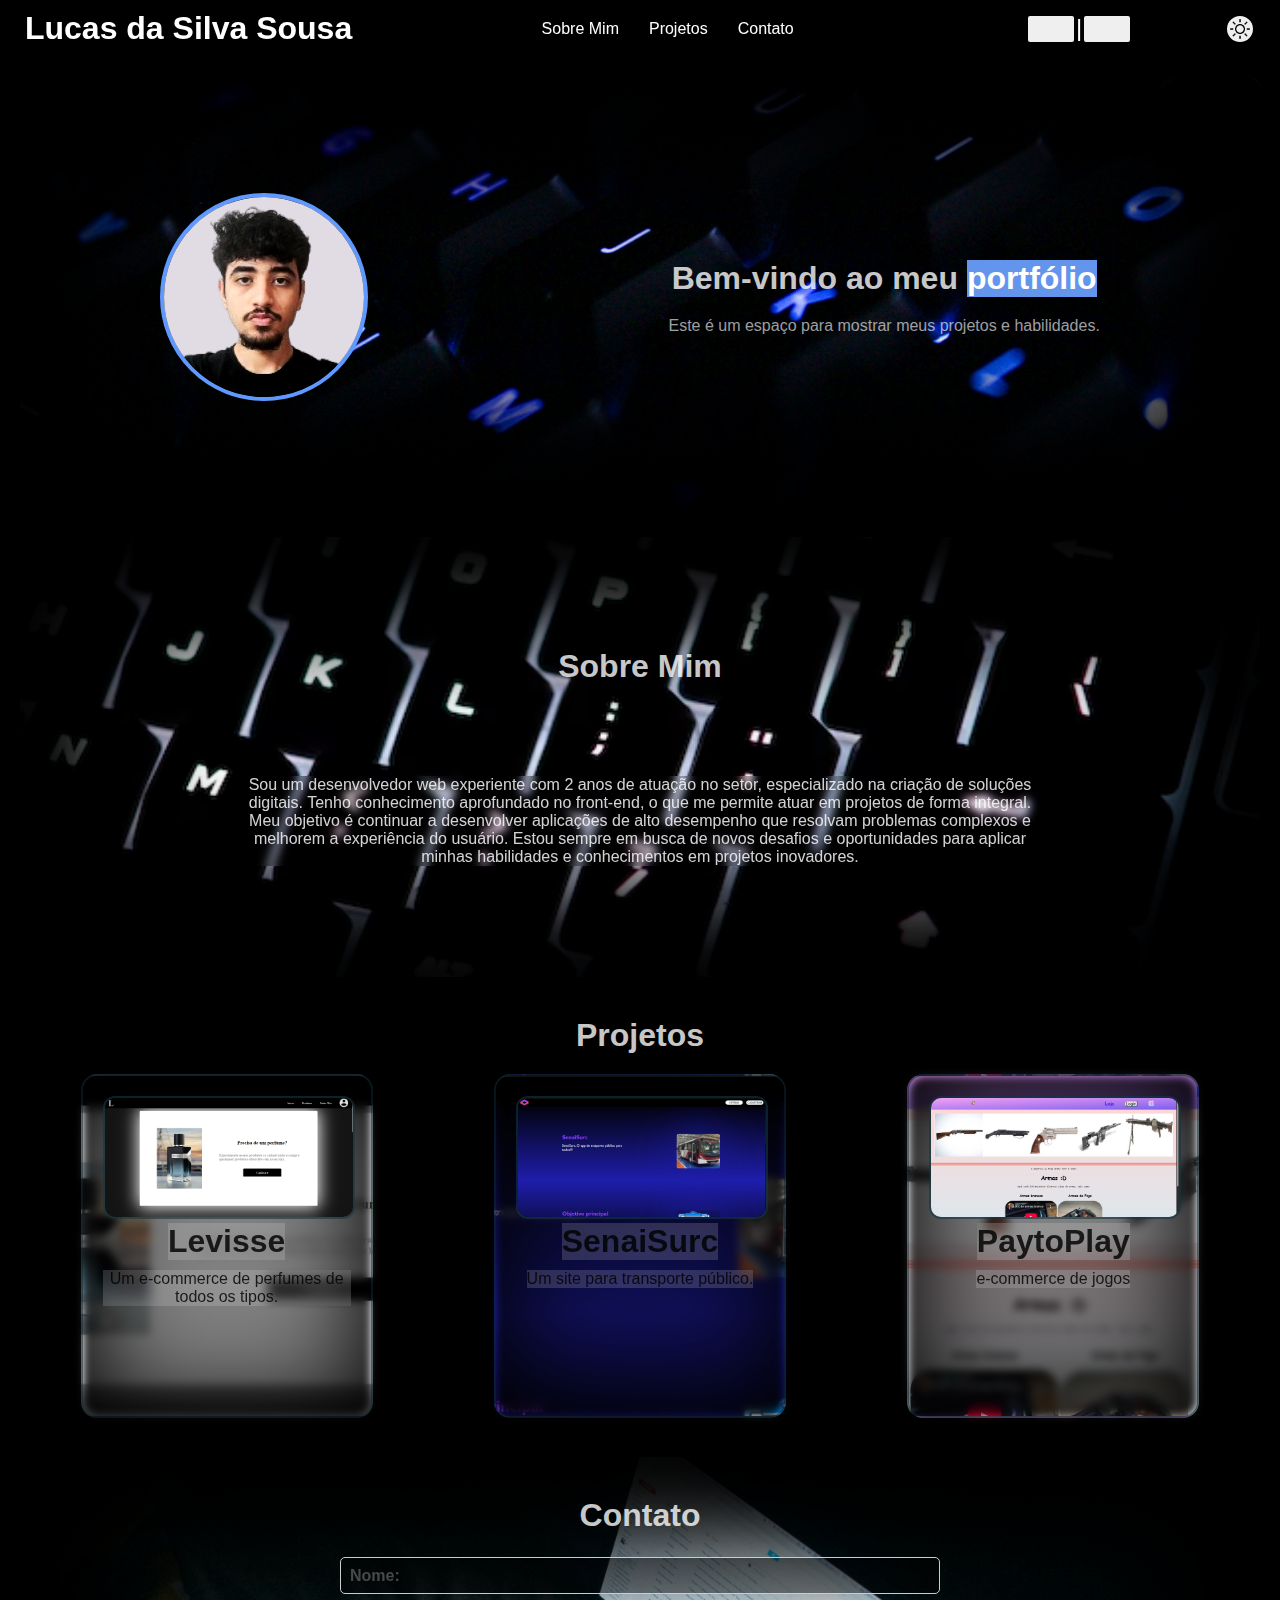
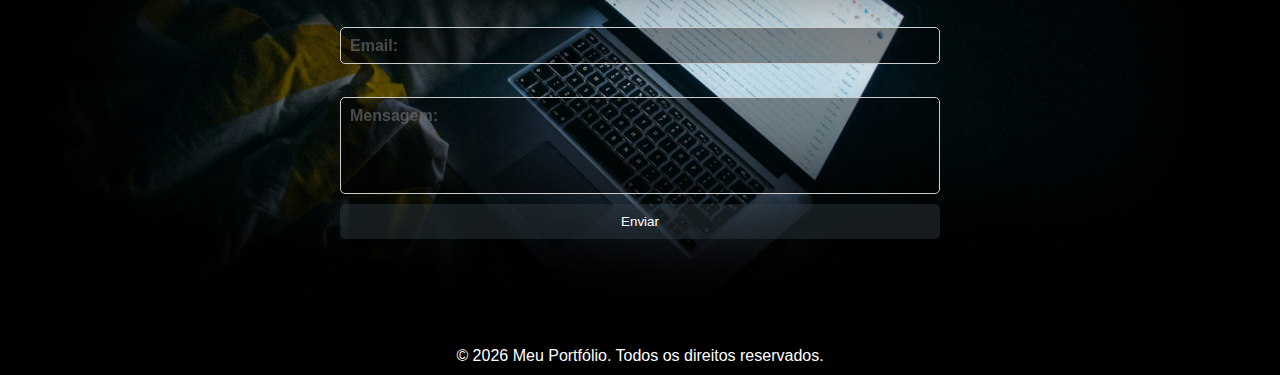
<file: index.html>
<!doctype html>
<html lang="pt-br">
  <head>
    <meta charset="UTF-8" />
    <meta name="viewport" content="width=device-width, initial-scale=1.0" />
    <title>Portfólio</title>
    <link rel="stylesheet" href="style.css" />
    <link rel="icon" type="image/png" href="img/icons/portfolio.png" />
  </head>

  <body>
    <header>
      <h1><a href="#apresentacao">Lucas da Silva Sousa</a></h1>
      <nav>
        <ul>
          <li>
            <a href="#sobre" class="lang" data-key="sobre_mim">Sobre Mim</a>
          </li>
          <li>
            <a href="#projetos" class="lang" data-key="projetos">Projetos</a>
          </li>
          <li>
            <a href="#contato" class="lang" data-key="contato">Contato</a>
          </li>
        </ul>
      </nav>
        <div class="btns-lingua">
          <button class="btn-lingua" data-lang="en"></button>
          <p>|</p>
          <button class="btn-lingua" data-lang="pt-br"></button>
        </div>
        <button class="btn-aparencia">
          <img
            src="img/icons/sun.png"
            alt="botão de alterar a aparência/tema"
          />
        </button>
      <!-- Cabeçalho para Mobile -->
      <div class="btns-nav">
        <button class="btn-pref">
          <img src="img/icons/pref.png" alt="preferências do usuário" />
        </button>
        <button class="btn-menu">
          <img src="img/icons/menu.png" alt="menu da navegação" />
        </button>
      </div>
    </header>
    <main>
      <!-- Página do Menu para Mobile -->
      <div class="page-menu">
        <button class="btn-close">
          <img src="img/icons/x.png" alt="fechar a janela" />
        </button>
        <div class="page-container">
          <button>
            <a href="#sobre" class="lang" data-key="sobre_mim">Sobre Mim</a>
          </button>
          <button>
            <a href="#projetos" class="lang" data-key="projetos">Projetos</a>
          </button>
          <button>
            <a href="#contato" class="lang" data-key="contato">Contato</a>
          </button>
        </div>
      </div>
      <!-- Página de Preferências para Mobile -->
      <div class="page-pref">
        <button class="btn-close">
          <img src="img/icons/x.png" alt="fechar a janela" />
        </button>
        <div class="page-container">
          <div class="btns-lingua">
            <button class="btn-lingua" data-lang="en"></button>
            <p>|</p>
            <button class="btn-lingua" data-lang="pt-br"></button>
          </div>
          <button class="btn-aparencia">
            <img
              src="img/icons/sun.png"
              alt="botão de alterar a aparência/tema"
            />
          </button>
        </div>
      </div>
      <!-- Seção de Apresentação -->
      <section class="apresentacao-section" id="apresentacao">
        <div class="apresentacao-div">
          <img src="img/foto_perfil_gray.png" alt="Foto de Perfil" />
          <div class="apresentacao-container">
            <div class="titulo_bem_vindo">
              <h1 class="lang" data-key="titulo_bem_vindo">Bem-vindo ao meu</h1>
              <span class="lang" data-key="titulo_bem_vindo_portfolio">
                portfólio
              </span>
            </div>
            <p class="lang" data-key="descricao_bem_vindo">
              Este é um espaço para mostrar meus projetos e habilidades.
            </p>
          </div>
        </div>
      </section>
      <!-- Seção Sobre Mim -->
      <section class="sobre" id="sobre">
        <div class="sobre-container">
          <div>
            <h1 class="lang" data-key="titulo_sobre_mim">Sobre Mim</h1>
          </div>
          <p class="lang" data-key="descricao_sobre_mim">
            Sou um desenvolvedor web experiente com 2 anos de atuação no setor,
            especializado na criação de soluções digitais. Tenho conhecimento
            aprofundado no front-end, o que me permite atuar em projetos de
            forma integral. Meu objetivo é continuar a desenvolver aplicações de
            alto desempenho que resolvam problemas complexos e melhorem a
            experiência do usuário. Estou sempre em busca de novos desafios e
            oportunidades para aplicar minhas habilidades e conhecimentos em
            projetos inovadores.
          </p>
        </div>
      </section>
      <!-- Seção Projetos -->
      <section class="projetos" id="projetos">
        <div class="titulo-projeto">
          <h1 class="lang" data-key="titulo_projetos">Projetos</h1>
        </div>
        <div class="projetos-container">
          <div class="projeto">
            <div class="projeto-detalhes">
              <a href="https://lucas-dss.github.io/Levisse/pages/">
                <img src="img/projetos/Levisse.png" alt="Levisse"
              /></a>
              <h1>Levisse</h1>
              <p class="lang" data-key="descricao_projeto1">
                Um e-commerce de perfumes de todos os tipos.
              </p>
            </div>
          </div>
          <div class="projeto">
            <div class="projeto-detalhes">
              <a href="https://lucas-dss.github.io/SenaiSerc/public/pages/">
                <img src="img/projetos/SenaiSurc.png" alt="SenaiSurc" />
              </a>
              <h1>SenaiSurc</h1>
              <p class="lang" data-key="descricao_projeto2">
                Um site para transporte público.
              </p>
            </div>
          </div>
          <div class="projeto">
            <div class="projeto-detalhes">
              <a href="https://lucas-dss.github.io/pay2play/">
                <img src="img/projetos/PaytoPlay.png" alt="PaytoPlay"
              /></a>
              <h1>PaytoPlay</h1>
              <p class="lang" data-key="descricao_projeto3">
                e-commerce de jogos
              </p>
            </div>
          </div>
        </div>
      </section>
      <!-- Seção de Contato -->
      <section class="contato" id="contato">
        <div>
          <h1 class="lang" data-key="titulo_contato">Contato</h1>
        </div>
        <form method="post" action="https://formspree.io/f/xykdjrey">
          <label for="name" class="lang" data-key="label_nome">Nome:</label>
          <input
            type="text"
            id="name"
            name="name"
            minlength="4"
            maxlength="50"
            autocomplete="off"
            required
          />

          <label for="email">Email:</label>
          <input
            type="email"
            id="email"
            name="email"
            autocomplete="off"
            required
          />

          <label for="message" class="lang" data-key="label_mensagem"
            >Mensagem:</label
          >
          <textarea
            id="message"
            name="message"
            rows="5"
            minlength="2"
            maxlength="500"
            autocomplete="off"
            required
          ></textarea>

          <button type="submit" class="lang" data-key="button_enviar">
            Enviar
          </button>
        </form>
      </section>
    </main>
    <footer>
      <p class="lang" data-key="footer_copyright">
        © 2026 Meu Portfólio. Todos os direitos reservados.
      </p>
    </footer>
    <script src="script.js"></script>
  </body>
</html>
</file>
<file: style.css>
* {
  margin: 0;
  padding: 0;
}

:root {
  --cor-secundaria: #6495ed;
}

::-webkit-scrollbar {
  width: 5px;
  background: #000000;
  cursor: pointer;
}

::-webkit-scrollbar-thumb {
  width: 2px;
  background: var(--cor-secundaria);
  border-radius: 50px;
}

::-webkit-scrollbar-thumb:hover {
  background: #b6b6b6;
  cursor: grab;
}

html {
  scroll-behavior: smooth;
  scroll-snap-type: y;
}

body {
  font-family: "Arial", sans-serif;
  background-color: #000000;
  min-width: 340px;
}

.dark-body {
  background-color: #dfdfdf;
}

header {
  background-image: linear-gradient(#000 80%, #00000000);
  color: #ffffff;
  padding: 10px 0;
  display: flex;
  justify-content: space-around;
  align-items: center;
  width: 100%;
  position: fixed;
  z-index: 3;
}

.dark-header {
  background-image: linear-gradient(#ffffff 80%, #00000000);
  color: #000;
}

header .btns-lingua {
  width: 15%;
  display: flex;
  justify-content: center;
}

header .btns-lingua .btn-lingua {
  height: 30px;
  width: 50px;
  border: 2px solid #000;
  border-radius: 4px;
  cursor: pointer;
  transition: all 0.5s ease-in-out;
  background-size: cover;
  background-position: center;
  background-repeat: no-repeat;
}

header .btns-lingua .btn-lingua:hover {
  opacity: 0.5;
}

header .btns-lingua .btn-lingua:nth-child(1) {
  background-image: url("https://flagcdn.com/w40/us.png");
}

header .btns-lingua .btn-lingua:nth-child(3) {
  background-image: url("https://flagcdn.com/w40/br.png");
}

header .btns-lingua p {
  font-size: 24px;
}

header h1 a {
  width: 30%;
  text-align: center;
  text-decoration: none;
  color: #fff;
}

.dark-header-h1-a {
  color: #000;
}

header nav {
  width: 41.5%;
}

header nav ul {
  width: 100%;
  display: flex;
  justify-content: center;
  align-items: center;
  list-style: none;
}

header nav ul li {
  margin: 0 15px;
}

header nav ul li a {
  color: #ffffff;
  text-decoration: none;
}

header nav ul li a:hover {
  font-size: 17px;
}

.dark-header-a {
  color: #000;
}

header .btn-aparencia {
  height: 30px;
  width: 30px;
  border: 2px solid #000;
  border-radius: 50%;
  display: flex;
  justify-content: center;
  align-items: center;
  cursor: pointer;
  transition: transform 0.5s ease;
}

header .btn-aparencia:hover {
  opacity: 0.5;
}

header .btn-aparencia img {
  height: 20px;
  width: 20px;
}

.dark-btn-aparencia {
  transform: rotate(720deg);
}

/* #region Header (Mobile) */
header .btns-nav {
  display: none;
  gap: 10px;
}

header .btn-pref,
header .btn-menu {
  height: 30px;
  width: 30px;
  border: 2px solid #000;
  border-radius: 50%;
  display: none;
  justify-content: center;
  align-items: center;
  cursor: pointer;
  transition: transform 0.5s ease;
}

header .btn-pref:hover,
header .btn-menu:hover {
  opacity: 0.5;
}

header .btn-pref img,
header .btn-menu img {
  height: 20px;
  width: 20px;
}
/* #endregion */

/* #region Main */
main {
  padding: 20px;
}

main section {
  width: 100%;
  height: 400px;
  margin: 20px 0;
  padding: 20px 0;
  border-radius: 12px;
}

.apresentacao-section {
  position: relative;
  background-image: url(./img/bg1.jpeg);
  background-size: cover;
  background-position: center;
  margin-top: 57px;
}

.apresentacao-section::before {
  content: "";
  position: absolute;
  inset: 0;
  background: inherit;
  border: none;
  border-radius: 12px;
  filter: invert(0);
  box-shadow: inset 0 0 100px 100px #000;
  transition: filter 0.5s ease-in;
}

.apresentacao-section * {
  z-index: 1;
}

.dark-apresentacao {
  box-shadow: inset 0 0 100px 100px #fff;
}

.dark-apresentacao::before {
  border: 4px solid #4424129c;
  filter: invert(0.75);
}

main section h1 {
  text-align: center;
  color: #ffffffcb;
}

.dark-h1-projetos {
  color: #000000d2;
}

main section .apresentacao-div {
  display: flex;
  justify-content: space-around;
  align-items: center;
  height: 100%;
  color: #ffffff9f;
}

main section .apresentacao-div img {
  width: 200px;
  height: 200px;
  border-radius: 50%;
  border: 4px solid var(--cor-secundaria);
  background: linear-gradient(0deg, #84939c, #0c0c0d85);
  box-shadow: inset 0 0 100px 10px #000;
  filter: contrast(1.2);
}

main section .apresentacao-container {
  max-width: 600px;
  display: flex;
  flex-direction: column;
  align-items: center;
  padding: 20px;
}

main section .apresentacao-container .titulo_bem_vindo {
  min-width: 430px;
  display: flex;
  justify-content: center;
  margin-bottom: 20px;
}

.dark-h1-apresentacao {
  color: #000000d2;
  background-color: #ffffff73;
  backdrop-filter: blur(4px);
}

main section .apresentacao-container .titulo_bem_vindo span {
  margin-left: 9px;
  font-size: 2em;
  font-weight: bold;
  color: #fff;
  background-color: var(--cor-secundaria);
}

.dark-p-apresentacao {
  color: #000000a1;
  background-color: #ffffff73;
  backdrop-filter: blur(4px);
}

.sobre {
  position: relative;
  background-image: url(./img/bg2.jpeg);
  background-size: cover;
  background-position: center;
}

.sobre::before {
  content: "";
  position: absolute;
  inset: 0;
  background: inherit;
  border: none;
  border-radius: 12px;
  filter: invert(0);
  box-shadow: inset 0 0 100px 100px #000;
  transition: filter 0.5s ease-in;
}

.sobre * {
  z-index: 1;
}

.dark-sobre {
  box-shadow: inset 0 0 100px 100px #fff;
}

.dark-sobre::before {
  border: 4px solid #4424129c;
  filter: invert(0.75);
}

main section .sobre-container {
  max-width: 800px;
  height: 100%;
  margin: 0 auto;
  padding: 0 20px;
  display: flex;
  flex-direction: column;
  justify-content: space-evenly;
  color: #ffffffd2;
}

main section .sobre-container div {
  display: flex;
  justify-content: center;
}

.dark-h1-sobre {
  color: #000000d2;
  background-color: #ffffff73;
  backdrop-filter: blur(4px);
}

main section .sobre-container p {
  text-align: center;
  backdrop-filter: blur(4px);
  overflow-y: auto;
}

.dark-p-sobre {
  color: #000000d2;
  background-color: #ffffff73;
  backdrop-filter: blur(4px);
}

main .projetos .titulo-projeto {
  display: flex;
  justify-content: center;
  margin-bottom: 20px;
}

main section .projetos-container {
  display: flex;
  justify-content: space-around;
  color: #ffffff9f;
}

main section .projetos-container .projeto-detalhes {
  display: flex;
  flex-direction: column;
  justify-content: center;
  align-items: center;
}

main section .projetos-container .projeto {
  position: relative;
  width: 20%;
  height: 300px;
  padding: 20px;
  border: none;
  border-radius: 16px;
  transition: width 0.5s ease-in-out;
  background-size: cover;
  background-position: center;
  border: 2px solid #1238449c;
}

main section .projetos-container .projeto h1,
main section .projetos-container .projeto p {
  color: #000000d2;
  background-color: #ffffff27;
  backdrop-filter: blur(4px);
}

.projeto::before {
  content: "";
  position: absolute;
  inset: 0;
  background: inherit;
  border-radius: 16px;
  filter: invert(0) blur(4px) brightness(0.5);
  box-shadow: inset 0 0 100px 10px #000;
  transition:
    box-shadow 0.5s ease-in,
    filter 0.5s ease-in;
  z-index: 0;
}

.projeto * {
  z-index: 1;
}

.dark-projeto {
}

.dark-projeto::before {
  box-shadow: none;
  filter: brightness(0.8);
  transition:
    box-shadow 0.5s ease-in,
    filter 0.5s ease-in;
}

main section .projetos-container .projeto:nth-child(1) {
  background-image: url(img/projetos/Levisse.png);
}

main section .projetos-container .projeto:nth-child(2) {
  background-image: url(img/projetos/SenaiSurc.png);
}

main section .projetos-container .projeto:nth-child(3) {
  background-image: url(img/projetos/PaytoPlay.png);
}

main section .projetos-container .projeto:hover {
  width: 30%;
  transition: width 1s ease-in-out;
  cursor: pointer;
}

main section .projetos-container .projeto img {
  max-width: 100%;
  height: auto;
  border-radius: 12px;
  border: 2px solid #1238449c;
}

main section .projetos-container .projeto p {
  text-align: center;
  margin-top: 10px;
}

.contato {
  position: relative;
  background-image: url(./img/bg3.jpeg);
  background-size: cover;
  background-position: center;
}

.contato::before {
  content: "";
  position: absolute;
  inset: 0;
  background: inherit;
  border: none;
  border-radius: 12px;
  filter: invert(0);
  box-shadow: inset 0 0 100px 100px #000;
  transition: filter 0.5s ease-in;
}

.contato * {
  z-index: 1;
}

.dark-contato {
  box-shadow: inset 0 0 100px 100px #fff;
}

.dark-contato::before {
  border: 4px solid #4424129c;
  filter: invert(0.75);
}

main .contato div {
  display: flex;
  justify-content: center;
  margin: 20px 0 0 0;
}

.dark-h1-contato {
  color: #000000d2;
  backdrop-filter: blur(4px);
}

main section form {
  display: flex;
  flex-direction: column;
  max-width: 600px;
  margin: 0 auto 10px auto;
}

main section form label {
  margin-bottom: 5px;
  font-weight: bold;
  position: relative;
  top: 33px;
  left: 10px;
  color: #afafafaa;
  transition:
    top 0.3s ease-in-out,
    left 0.3s ease-in-out;
  cursor: pointer;
  filter: invert(0);
}

.dark-label {
  filter: invert(1);
}

main section form input,
textarea {
  resize: none;
  padding: 10px;
  margin-bottom: 10px;
  border: 1px solid #ccc;
  border-radius: 5px;
  background: #00000065;
  color: #ffffff;
}

main section form input:focus,
textarea:focus {
  border-color: #afafaf;
  outline: none;
  backdrop-filter: blur(1px);
  transition: backdrop-filter 0.5s ease;
}

main section form button {
  padding: 10px;
  background: #35424a65;
  color: #ffffff;
  border: none;
  border-radius: 5px;
  cursor: pointer;
  transition: all 0.3s ease-in-out;
}

main section form button:hover {
  background: #0c0c0d9f;
  transition: all 0.3s ease-in-out;
}
/* #endregion */

/* #region Main (Mobile) */
main .page-pref,
main .page-menu {
  position: fixed;
  top: 0;
  left: 2000px;
  width: 100%;
  height: 100%;
  background-color: #000000ad;
  backdrop-filter: blur(4px);
  z-index: 4;
  transition: all 0.5s ease;
}

main .page-pref .btn-close,
main .page-menu .btn-close {
  position: relative;
  top: 10%;
  left: 80%;
  height: 50px;
  width: 50px;
  border: 2px solid #000;
  cursor: pointer;
  transition: transform 0.5s ease;
}

main .page-pref .btn-close:hover,
main .page-menu .btn-close:hover {
  opacity: 0.5;
}

main .page-pref .btn-close img,
main .page-menu .btn-close img {
  height: 20px;
  width: 20px;
}

main .page-pref .page-container,
main .page-menu .page-container {
  height: 100%;
  display: flex;
  flex-direction: column;
  justify-content: center;
  align-items: center;
  gap: 20px;
  padding: 0 20px;
}

main .page-pref .page-container button,
main .page-menu .page-container button {
  padding: 10px;
  background: #c0c8cc65;
  border: none;
  border-radius: 4px;
  cursor: pointer;
  transition: all 0.3s ease-in-out;
}

main .page-pref .page-container button a,
main .page-menu .page-container button a {
  width: 100%;
  color: #000;
  text-decoration: none;
}

main .page-pref .page-container .btns-lingua {
  width: 100%;
  display: flex;
  justify-content: center;
  align-items: center;
}

main .page-pref .page-container .btns-lingua .btn-lingua {
  height: 30px;
  width: 50px;
  border: 2px solid #000;
  border-radius: 4px;
  cursor: pointer;
  transition: all 0.5s ease-in-out;
  background-size: cover;
  background-position: center;
  background-repeat: no-repeat;
}

main .page-pref .page-container .btns-lingua .btn-lingua:hover {
  opacity: 0.5;
}

main .page-pref .page-container .btns-lingua .btn-lingua:nth-child(1) {
  background-image: url("https://flagcdn.com/w40/us.png");
}

main .page-pref .page-container .btns-lingua .btn-lingua:nth-child(3) {
  background-image: url("https://flagcdn.com/w40/br.png");
}

main .page-pref .page-container .btn-aparencia {
  height: 30px;
  width: 30px;
  border: 2px solid #000;
  border-radius: 50%;
  display: flex;
  justify-content: center;
  align-items: center;
  cursor: pointer;
  transition: transform 0.5s ease;
}

main .page-pref .page-container .btn-aparencia:hover {
  opacity: 0.5;
}

main .page-pref .page-container .btn-aparencia img {
  height: 20px;
  width: 20px;
}

.dark-btn-aparencia {
  transform: rotate(720deg);
}
/* #endregion */

/* #region Footer */
footer {
  background: #000;
  color: #fff;
  text-align: center;
  padding: 10px 0;
}

.dark-footer {
  background: #fff;
  color: #000;
}
/* #endregion */

/* #region Tablet */
@media screen and (min-width: 768px) and (max-width: 1023px) {
  header h1 {
    font-size: 1.8em;
  }
  header nav {
    width: auto;
  }
  header .page-pref,
  header .page-menu {
    left: 0;
  }
  main section .projetos-container .projeto {
    width: 25%;
  }
}
/* #endregion */

/* #region Celular */
@media screen and (max-width: 767px) {
  header .btns-nav {
    display: flex;
  }
  header .btns-lingua {
    display: none;
  }
  header .btn-aparencia {
    display: none;
  }
  header .btn-pref,
  header .btn-menu {
    display: flex;
  }
  header h1 {
    width: 60%;
    font-size: 1.246em;
  }
  header nav,
  header nav ul {
    display: none;
  }
  .apresentacao-section {
    margin-top: 50px;
  }
  main section .apresentacao-div {
    flex-direction: column;
  }
  main section .apresentacao-div img {
    width: 10em; /* font-size 1em = 10px on default browser settings */
    height: 10em;
  }
  main section .apresentacao-container .titulo_bem_vindo {
    min-width: auto;
    display: flex;
    flex-direction: column;
    justify-content: center;
    align-items: center;
  }
  main section h1 {
    margin-bottom: 0;
  }
  main section .apresentacao-container p {
    text-align: center;
  }
  main .projetos {
    height: 900px;
  }
  main section .projetos-container {
    flex-direction: column;
    align-items: center;
    gap: 20px; /* Applies 20px of space between all items */
  }
  main section .projetos-container .projeto {
    width: 90%;
    height: 200px;
  }
  main section .projetos-container .projeto:hover {
    width: 90%;
  }
  main section .projetos-container .projeto img {
    height: 8em;
  }
  main .projetos .projetos-container .projeto .projeto-detalhes h1 {
    font-size: 0.8em;
    margin-top: 1em;
  }
  main section .projetos-container .projeto p {
    max-height: max-content;
    word-wrap: break-word; /* Ou overflow-wrap: break-word; */
  }
  main section form {
    padding: 2em 2em;
  }
}
/* #endregion */
</file>
